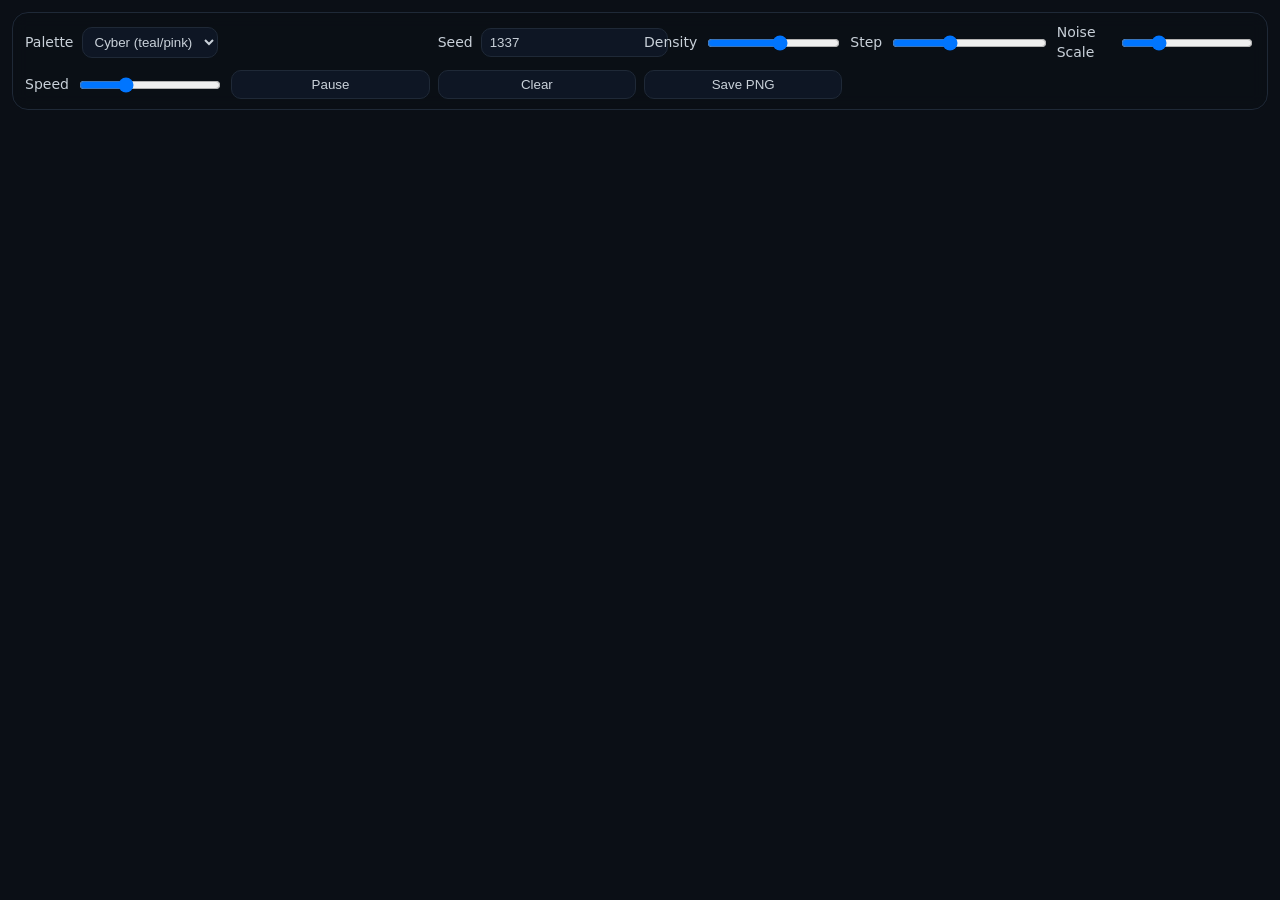
<file: index.html>
<!DOCTYPE html>
<html lang="en">
<head>
<meta charset="utf-8" />
<meta name="viewport" content="width=device-width, initial-scale=1" />
<title>Neon Flow — Generative Art Playground</title>
<style>
  :root { --bg:#0b0f16; --fg:#c9d1d9; --accent:#4fd1c5; }
  * { box-sizing: border-box; }
  body { margin: 0; background: var(--bg); color: var(--fg); font: 14px/1.4 ui-sans-serif, system-ui, -apple-system, Segoe UI, Roboto, "Helvetica Neue", Arial; }
  header { position: fixed; inset: 12px 12px auto 12px; background: #0b0f16cc; backdrop-filter: blur(8px); border: 1px solid #1f2937; border-radius: 16px; padding: 10px 12px; display: grid; gap: 8px; grid-template-columns: repeat(6, minmax(120px, 1fr)); z-index: 10 }
  header label { display:flex; gap:8px; align-items:center; }
  header input[type="range"]{ width:100%; }
  header select, header button, header input[type="number"]{
    background:#0e1624; color:var(--fg); border:1px solid #1f2937; border-radius:10px; padding:6px 8px;
  }
  header button { cursor:pointer; }
  canvas { display:block; width:100vw; height:100vh; }
  .wide { grid-column: span 2; }
  @media (max-width: 1000px){ header { grid-template-columns: 1fr 1fr; } .wide{ grid-column: span 2; } }
</style>
</head>
<body>
<header>
  <label class="wide">Palette
    <select id="palette">
      <option value="cyber">Cyber (teal/pink)</option>
      <option value="sunset">Sunset</option>
      <option value="aurora">Aurora</option>
      <option value="dutch">Dutch Neon</option>
      <option value="mono">Monochrome</option>
    </select>
  </label>
  <label>Seed <input id="seed" type="number" value="1337" step="1" /></label>
  <label>Density <input id="count" type="range" min="2000" max="20000" value="12000" /></label>
  <label>Step <input id="step" type="range" min="0.2" max="3" value="1.2" step="0.1" /></label>
  <label>Noise Scale <input id="scale" type="range" min="0.001" max="0.02" value="0.006" step="0.001" /></label>
  <label>Speed <input id="speed" type="range" min="0.1" max="3" value="1" step="0.1" /></label>
  <button id="toggle">Pause</button>
  <button id="clear">Clear</button>
  <button id="save">Save PNG</button>
</header>
<canvas id="c"></canvas>
<script>
/* -------- tiny seeded RNG + Simplex noise (no deps) -------- */
function mulberry32(a){return function(){let t=a+=0x6D2B79F5;t=Math.imul(t^t>>>15,t|1);t^=t+Math.imul(t^t>>>7,t|61);return ((t^t>>>14)>>>0)/4294967296}}
function hashSeed(s){let h=1779033703^s.length;for(let i=0;i<s.length;i++){h=Math.imul(h^s.charCodeAt(i),3432918353);h=h<<13|h>>>19}return (h>>>0)}
function seeded(seed){return mulberry32(seed>>>0)}
// Minimal 2D simplex (public domain-ish)
function Simplex(seed=1){
  const rand=seeded(seed), p=new Uint8Array(256); for(let i=0;i<256;i++) p[i]=i;
  for(let i=255;i>0;i--){const j=(rand()*256)|0; [p[i],p[j%256]]=[p[j%256],p[i]]}
  const perm=new Uint8Array(512); for(let i=0;i<512;i++) perm[i]=p[i&255];
  const grad=[
    [1,1],[-1,1],[1,-1],[-1,-1],
    [1,0],[-1,0],[0,1],[0,-1]
  ];
  function dot(g,x,y){return g[0]*x+g[1]*y}
  this.noise=function(xin,yin){
    const F2=(Math.sqrt(3)-1)/2, G2=(3-Math.sqrt(3))/6;
    const s=(xin+yin)*F2; const i=Math.floor(xin+s), j=Math.floor(yin+s);
    const t=(i+j)*G2; let X0=i-t, Y0=j-t; let x0=xin-X0, y0=yin-Y0;
    let i1, j1; if(x0>y0){i1=1;j1=0;} else {i1=0;j1=1;}
    const x1=x0-i1+G2, y1=y0-j1+G2; const x2=x0-1+2*G2, y2=y0-1+2*G2;
    const ii=i&255, jj=j&255;
    const gi0=grad[perm[ii+perm[jj]]&7], gi1=grad[perm[ii+i1+perm[jj+j1]]&7], gi2=grad[perm[ii+1+perm[jj+1]]&7];
    let n0=0,n1=0,n2=0;
    let t0=0.5-x0*x0-y0*y0; if(t0>0){t0*=t0; n0=t0*t0*dot(gi0,x0,y0)}
    let t1=0.5-x1*x1-y1*y1; if(t1>0){t1*=t1; n1=t1*t1*dot(gi1,x1,y1)}
    let t2=0.5-x2*x2-y2*y2; if(t2>0){t2*=t2; n2=t2*t2*dot(gi2,x2,y2)}
    return 70*(n0+n1+n2);
  }
}
/* -------------------- palettes -------------------- */
const palettes = {
  cyber: t => hsla(200+60*Math.sin(t*0.2), 90, 60+20*Math.sin(t*0.5), 0.08),
  sunset: t => hsla(20+40*Math.sin(t*0.3), 95, 55+15*Math.cos(t*0.4), 0.08),
  aurora: t => hsla(150+50*Math.cos(t*0.17), 90, 65, 0.07),
  dutch: t => { // oranje + cobalt + magenta
    const h = [24, 214, 305][Math.floor((t*0.15)%3)];
    return hsla(h, 95, 60, 0.08);
  },
  mono: t => `rgba(220,220,220,0.07)`
};
function hsla(h,s,l,a){return `hsla(${h}, ${s}%, ${l}%, ${a})`}
/* -------------------- setup -------------------- */
const canvas = document.getElementById('c');
const ctx = canvas.getContext('2d');
let W,H, DPR;
function resize(){
  DPR = Math.max(1, Math.min(2, window.devicePixelRatio || 1.5));
  W = canvas.width = Math.floor(innerWidth * DPR);
  H = canvas.height = Math.floor(innerHeight * DPR);
  canvas.style.width = '100vw';
  canvas.style.height = '100vh';
  ctx.setTransform(1,0,0,1,0,0);
  ctx.scale(DPR, DPR);
}
addEventListener('resize', resize);
resize();
/* -------------------- particles -------------------- */
let state = {
  seed: 1337,
  count: 12000,
  step: 1.2,
  scale: 0.006,
  speed: 1.0,
  palette: 'cyber',
  running: true
};
let rng, noise, parts=[];
function reSeed(){
  rng = seeded(state.seed);
  noise = new Simplex(state.seed^0x9e3779b9);
}
function spawn(){
  parts = new Array(Number(state.count)).fill(0).map(()=>{
    return {
      x: rng()*innerWidth, y: rng()*innerHeight,
      life: rng()*200+50
    }
  });
}
function field(x,y,t){
  const s = state.scale;
  const n = noise.noise(x*s, y*s + t*0.25);
  // angle in radians from noise, with gentle curl
  return n * Math.PI * 2;
}
/* -------------------- controls -------------------- */
const $ = id => document.getElementById(id);
$('seed').addEventListener('change', e=>{ state.seed = Number(e.target.value)||0; reset(true) });
$('count').addEventListener('input', e=>{ state.count = Number(e.target.value); spawn(); });
$('step').addEventListener('input', e=>{ state.step = Number(e.target.value) });
$('scale').addEventListener('input', e=>{ state.scale = Number(e.target.value) });
$('speed').addEventListener('input', e=>{ state.speed = Number(e.target.value) });
$('palette').addEventListener('change', e=>{ state.palette = e.target.value });
$('toggle').addEventListener('click', ()=>{
  state.running = !state.running; $('toggle').textContent = state.running ? 'Pause' : 'Resume';
});
$('clear').addEventListener('click', clearCanvas);
$('save').addEventListener('click', ()=>{
  const a = document.createElement('a');
  a.download = `neon-flow-${Date.now()}.png`;
  a.href = canvas.toDataURL('image/png', 1.0);
  a.click();
});
function clearCanvas(){
  ctx.save();
  ctx.setTransform(1,0,0,1,0,0);
  ctx.globalCompositeOperation = 'source-over';
  ctx.fillStyle = '#0b0f16';
  ctx.fillRect(0,0,W,H);
  ctx.restore();
}
/* -------------------- loop -------------------- */
let t=0, last=performance.now();
function reset(full=false){
  reSeed();
  if(full) spawn();
  clearCanvas();
}
reset(true);
(function loop(now){
  requestAnimationFrame(loop);
  const dt = (now - last)/1000; last = now;
  if(!state.running) return;
  t += dt*state.speed;
  ctx.globalCompositeOperation = 'lighter';
  ctx.lineCap = 'round';
  ctx.lineWidth = 1;
  const pal = palettes[state.palette];
  const step = state.step;
  for(let i=0;i<parts.length;i++){
    const p = parts[i];
    const a = field(p.x, p.y, t);
    const vx = Math.cos(a)*step;
    const vy = Math.sin(a)*step;
    ctx.strokeStyle = pal ? pal(i*0.0005 + t) : 'rgba(255,255,255,0.05)';
    ctx.beginPath();
    ctx.moveTo(p.x, p.y);
    p.x += vx; p.y += vy;
    // wrap-around edges
    if(p.x<0) p.x+=innerWidth; else if(p.x>innerWidth) p.x-=innerWidth;
    if(p.y<0) p.y+=innerHeight; else if(p.y>innerHeight) p.y-=innerHeight;
    ctx.lineTo(p.x, p.y);
    ctx.stroke();
    // respawn occasionally for freshness
    if(--p.life<0){ p.x=rng()*innerWidth; p.y=rng()*innerHeight; p.life = rng()*200+50; }
  }
})();
/* -------------------- pro tips --------------------
- Press "Clear" after changing seed/params to see new structures pop.
- Export high-res: before saving, set your browser zoom to 200% then Save PNG.
- Want more glow? Duplicate strokes: increase step a bit and let it run.
--------------------------------------------------- */
</script>
</body>
</html>
</file>
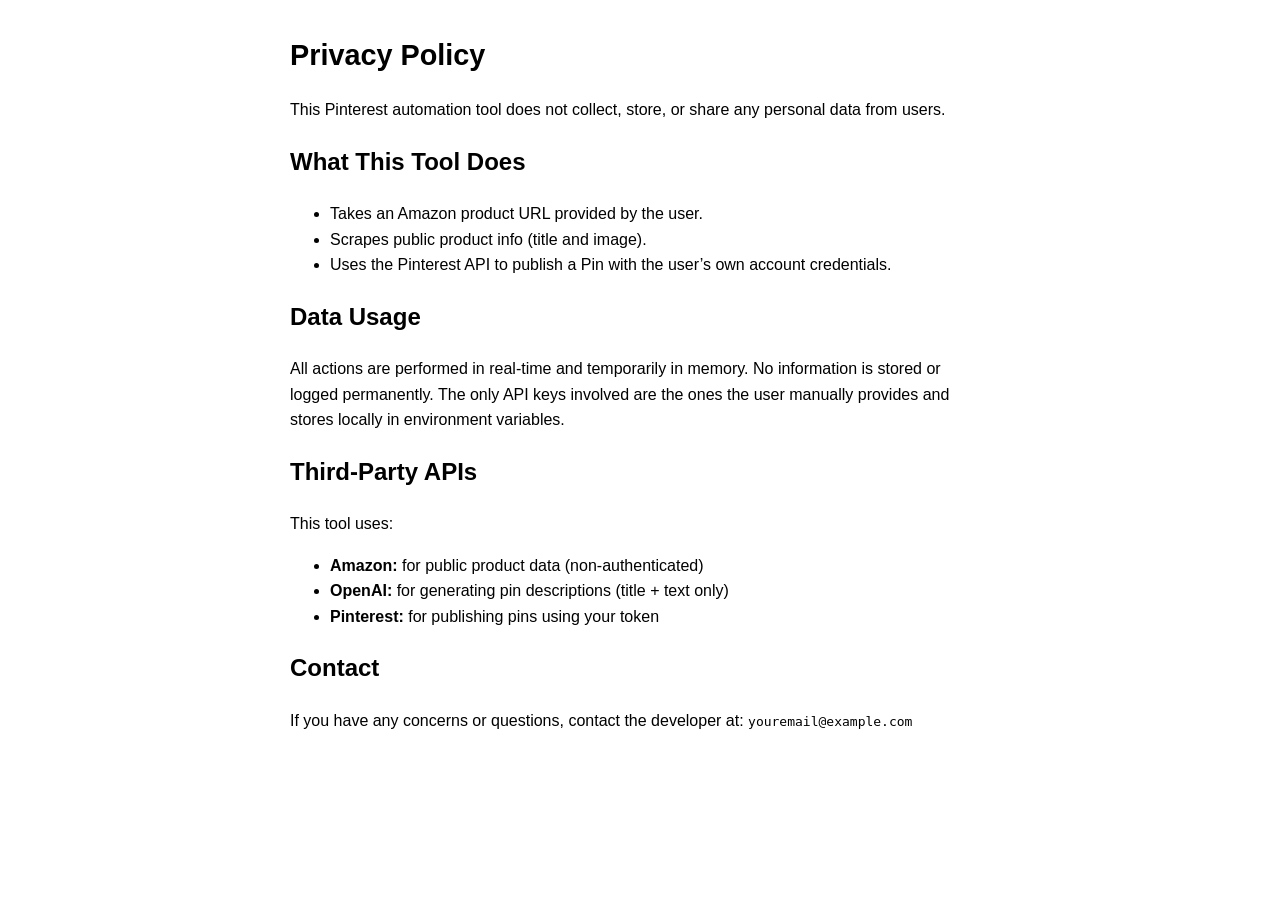
<file: privacy.html>
<!DOCTYPE html>
<html lang="en">
<head>
  <meta charset="UTF-8">
  <title>Privacy Policy</title>
  <style>
    body { font-family: sans-serif; max-width: 700px; margin: 2rem auto; line-height: 1.6; }
    h1 { font-size: 1.8rem; }
  </style>
</head>
<body>
  <h1>Privacy Policy</h1>
  <p>This Pinterest automation tool does not collect, store, or share any personal data from users.</p>
  
  <h2>What This Tool Does</h2>
  <ul>
    <li>Takes an Amazon product URL provided by the user.</li>
    <li>Scrapes public product info (title and image).</li>
    <li>Uses the Pinterest API to publish a Pin with the user’s own account credentials.</li>
  </ul>

  <h2>Data Usage</h2>
  <p>
    All actions are performed in real-time and temporarily in memory. No information is stored or logged permanently.
    The only API keys involved are the ones the user manually provides and stores locally in environment variables.
  </p>

  <h2>Third-Party APIs</h2>
  <p>
    This tool uses:
    <ul>
      <li><strong>Amazon:</strong> for public product data (non-authenticated)</li>
      <li><strong>OpenAI:</strong> for generating pin descriptions (title + text only)</li>
      <li><strong>Pinterest:</strong> for publishing pins using your token</li>
    </ul>
  </p>

  <h2>Contact</h2>
  <p>If you have any concerns or questions, contact the developer at: <code>youremail@example.com</code></p>
</body>
</html>
</file>
